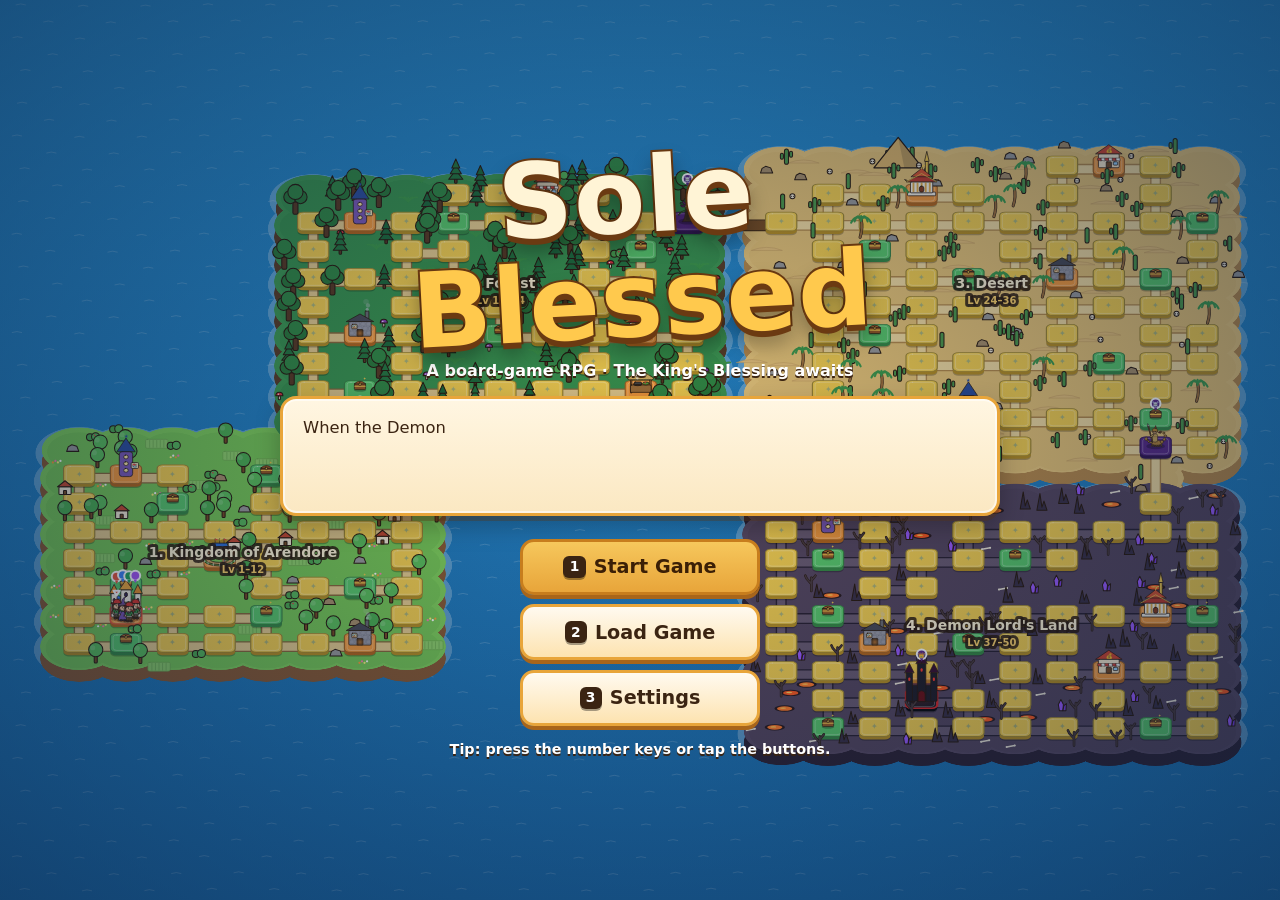
<file: index.html>
<!doctype html>
<html lang="en">
<head>
  <meta charset="utf-8">
  <meta name="viewport" content="width=device-width, initial-scale=1, viewport-fit=cover, user-scalable=no">
  <meta name="theme-color" content="#1d6fb0">
  <meta name="description" content="Sole Blessed — a turn-based board game RPG in the browser. Four heroes race to earn the King's Blessing.">
  <title>Sole Blessed</title>
  <link rel="icon" href="data:image/svg+xml,%3Csvg xmlns='http://www.w3.org/2000/svg' viewBox='0 0 64 64'%3E%3Crect x='6' y='6' width='52' height='52' rx='14' fill='%23f59a3c' stroke='%238a4b12' stroke-width='5'/%3E%3Cpath d='M32 14l5 11 12 1-9 8 3 12-11-6-11 6 3-12-9-8 12-1z' fill='%23fff4dc'/%3E%3C/svg%3E">
  <link rel="stylesheet" href="css/style.css">
</head>
<body data-scene="title">
  <canvas id="stage"></canvas>

  <section id="screen-title" class="screen"></section>
  <section id="screen-create" class="screen"></section>
  <section id="screen-results" class="screen"></section>

  <div id="hud"></div>
  <div id="move-hud"></div>
  <div id="battle-hud"></div>
  <div id="dice-layer"></div>
  <div id="banner"></div>
  <div id="turn-label"></div>

  <div id="dialogue">
    <img id="dlg-portrait" alt="">
    <div class="dlg-box">
      <div id="dlg-name"></div>
      <div id="dlg-text"></div>
      <div class="dlg-hint"><kbd>Enter</kbd> / tap ▶</div>
    </div>
    <button id="dlg-skip" class="btn small dlg-skip" type="button"><kbd>Esc</kbd><span class="lbl">Skip</span></button>
  </div>

  <div id="modal-root"></div>
  <div id="toast-root"></div>

  <noscript><p style="padding:2rem;font:600 1.2rem sans-serif">Sole Blessed needs JavaScript to run.</p></noscript>

  <script src="js/util.js"></script>
  <script src="js/data.js"></script>
  <script src="js/save.js"></script>
  <script src="js/audio.js"></script>
  <script src="js/sprites.js"></script>
  <script src="js/map.js"></script>
  <script src="js/game.js"></script>
  <script src="js/battle.js"></script>
  <script src="js/bot.js"></script>
  <script src="js/ui.js"></script>
  <script src="js/main.js"></script>
</body>
</html>
</file>
<file: css/style.css>
/* Sole Blessed — cartoon UI: cream frames, orange-gold borders, rounded corners. */
:root {
  --cream: #fff6e2;
  --cream-2: #fbe8c2;
  --gold: #e8a53a;
  --gold-2: #f6c75c;
  --gold-d: #a8651a;
  --ink: #3b2412;
  --ink-2: #6e4a2a;
  --red: #d8453a;
  --blue: #3b7ef0;
  --green: #2e9e52;
  --shadow: 0 5px 0 rgba(90, 52, 18, .35), 0 10px 24px rgba(0, 0, 0, .25);
  --r: 16px;
  --font: "Trebuchet MS", "Segoe UI", "Nunito", system-ui, -apple-system, sans-serif;
  --pc: #e8553d;
}
* { box-sizing: border-box; }
html, body { margin: 0; height: 100%; overflow: hidden; background: #1d6fb0; color: var(--ink); font-family: var(--font); -webkit-tap-highlight-color: transparent; }
body { user-select: none; -webkit-user-select: none; touch-action: none; }
input { user-select: text; -webkit-user-select: text; }
#stage { position: fixed; inset: 0; display: block; touch-action: none; }
h1, h2, h3, h4 { margin: .2em 0 .4em; }
p { margin: .4em 0; line-height: 1.4; }
.dim { color: var(--ink-2); opacity: .85; }
.red { color: var(--red); }
.green { color: var(--green); }
.hidden { display: none !important; }

/* ---------------------------------------------------------------- panels & buttons */
.panel {
  background: linear-gradient(180deg, var(--cream), var(--cream-2));
  border: 3px solid var(--gold); border-radius: var(--r);
  box-shadow: var(--shadow), inset 0 0 0 2px rgba(255, 255, 255, .6);
}
kbd {
  display: inline-block; min-width: 1.6em; padding: .05em .4em; margin-right: .45em;
  font: 800 .72em/1.5 var(--font); text-align: center; color: #fff;
  background: #3b2412; border-radius: 6px; box-shadow: 0 2px 0 rgba(0, 0, 0, .35); vertical-align: middle;
}
.btn {
  position: relative; display: inline-flex; align-items: center; justify-content: center; flex-wrap: wrap; gap: .1em;
  padding: .55em 1em; margin: .25em; min-height: 44px;
  font: 800 1rem var(--font); color: var(--ink); cursor: pointer;
  background: linear-gradient(180deg, #fffaf0, #fde3b0); border: 3px solid var(--gold); border-radius: 14px;
  box-shadow: 0 4px 0 var(--gold-d); transition: transform .08s, box-shadow .08s, filter .1s;
}
.btn:hover { filter: brightness(1.05); }
.btn:active { transform: translateY(3px); box-shadow: 0 1px 0 var(--gold-d); }
.btn.primary { background: linear-gradient(180deg, var(--gold-2), var(--gold)); border-color: #c77d1d; color: #3b1f06; }
.btn.danger { background: linear-gradient(180deg, #ffd9d2, #f4a497); border-color: #c3473a; box-shadow: 0 4px 0 #8f2d22; }
.btn.small { padding: .35em .7em; min-height: 36px; font-size: .88rem; }
.btn.big { font-size: 1.2rem; padding: .7em 1.6em; min-width: 240px; }
.btn.on { background: linear-gradient(180deg, #ffe58a, #f6b93b); border-color: #b86a12; box-shadow: 0 4px 0 #8a4b12, inset 0 0 0 2px #fff6; }
.btn.focus { outline: 4px solid #fff; outline-offset: 2px; }
.btn.disabled { filter: grayscale(1); opacity: .55; cursor: not-allowed; box-shadow: 0 4px 0 #8a8a8a; }
.btn .why { display: block; width: 100%; font: 600 .72rem var(--font); color: var(--red); opacity: 1; filter: none; }
.btn .lbl small { font-weight: 600; opacity: .8; }

/* ---------------------------------------------------------------- screens */
.screen { position: fixed; inset: 0; display: none; align-items: center; justify-content: center; padding: 16px; z-index: 20; overflow: auto; }
.screen.show { display: flex; }
#screen-title { background: radial-gradient(ellipse at center, rgba(0, 0, 0, .05), rgba(10, 30, 60, .55)); }
.title-wrap { text-align: center; max-width: 720px; width: 100%; }
.logo { margin: 0; font: 900 clamp(3rem, 11vw, 6.5rem)/1 var(--font); letter-spacing: 1px; transform: rotate(-3deg); }
.logo span { display: inline-block; color: #fff4d6; -webkit-text-stroke: 4px #6b3a12; paint-order: stroke fill; text-shadow: 0 6px 0 #6b3a12, 0 12px 20px rgba(0, 0, 0, .4); animation: bob 3s ease-in-out infinite; }
.logo .l1 { margin-right: .22em; }
.logo .l2 { color: #ffc94d; animation-delay: .4s; }
@keyframes bob { 50% { transform: translateY(-6px); } }
.tagline { margin: .6em 0 1em; font-weight: 800; color: #fff; text-shadow: 0 2px 0 #3b2412; }
.cinematic { position: relative; text-align: left; padding: 18px 20px 14px; margin: 0 auto 18px; min-height: 120px; }
.cine-label { position: absolute; top: -14px; left: 16px; background: var(--gold); color: #fff; font-weight: 900; padding: 2px 10px; border-radius: 10px; font-size: .85rem; }
.cinematic-text { margin: 0; font-size: 1.02rem; cursor: pointer; }
.title-menu { display: flex; flex-direction: column; align-items: center; }
.records { margin-top: 10px; color: #fff; font-weight: 700; text-shadow: 0 2px 0 #3b2412; font-size: .9rem; }

#screen-create { background: rgba(10, 30, 60, .55); align-items: flex-start; }
.create-wrap { width: min(1100px, 100%); padding: 18px; margin: auto; }
.create-wrap h2 { text-align: center; font-size: 1.8rem; }
.create-grid { display: grid; grid-template-columns: 1fr 220px; gap: 18px; }
.create-form label { display: block; font-weight: 900; margin: 10px 0 4px; }
.create-form .row { display: flex; align-items: center; gap: 6px; }
input[type=text] { flex: 1; font: 700 1.1rem var(--font); padding: .6em .8em; border: 3px solid var(--gold); border-radius: 12px; background: #fff; color: var(--ink); min-width: 0; }
input[type=text]:focus { outline: 3px solid var(--gold-2); }
.seg { display: flex; flex-wrap: wrap; align-items: center; gap: 2px; }
.seg-label { font-weight: 800; margin-right: 6px; min-width: 52px; }
.class-cards { display: grid; grid-template-columns: repeat(3, 1fr); gap: 10px; }
.class-card { position: relative; text-align: center; padding: 10px; border: 3px solid var(--gold); border-radius: 14px; background: #fffaf0; cursor: pointer; box-shadow: 0 4px 0 var(--gold-d); transition: transform .1s; }
.class-card:hover { transform: translateY(-2px); }
.class-card.on { background: linear-gradient(180deg, #fff1b8, #ffd66b); border-color: #b86a12; transform: translateY(-3px); }
.class-card img { width: 84px; height: 84px; border-radius: 50%; border: 3px solid var(--gold); }
.class-card b { display: block; margin: 4px 0; }
.cc-key { position: absolute; top: 6px; left: 6px; }
.cc-line { font-size: .8rem; text-align: left; margin-top: 4px; line-height: 1.3; }
.rules { display: flex; flex-direction: column; gap: 2px; }
.rules-note { font-size: .82rem; color: var(--ink-2); padding-left: 4px; }
.create-preview { display: flex; flex-direction: column; align-items: center; justify-content: center; }
.big-portrait { width: 180px; height: 180px; border-radius: 50%; border: 5px solid var(--gold); box-shadow: var(--shadow); }
.pv-name { margin-top: 10px; font: 900 1.4rem var(--font); }
.create-foot { display: flex; align-items: center; justify-content: flex-end; gap: 8px; margin-top: 14px; flex-wrap: wrap; }
.create-why { flex: 1; font-weight: 700; color: var(--ink-2); }
.rivals { display: grid; gap: 8px; }
.rival { display: flex; align-items: center; gap: 10px; background: #fffaf0; border: 2px solid var(--gold); border-radius: 12px; padding: 6px 10px; }
.portrait { width: 56px; height: 56px; border-radius: 50%; border: 3px solid var(--gold); background: #fff; flex: none; }
.portrait.big { width: 110px; height: 110px; }

/* ---------------------------------------------------------------- modal */
#modal-root { position: fixed; inset: 0; pointer-events: none; z-index: 60; }
.overlay { position: absolute; inset: 0; display: flex; align-items: center; justify-content: center; padding: 16px; background: rgba(12, 8, 4, .58); pointer-events: auto; animation: fadein .15s; }
.overlay.clear { background: rgba(12, 8, 4, .2); }
.overlay.out { opacity: 0; transition: opacity .15s; }
@keyframes fadein { from { opacity: 0; } }
.modal {
  width: min(520px, 100%); max-height: calc(100vh - 32px); display: flex; flex-direction: column;
  background: linear-gradient(180deg, var(--cream), var(--cream-2)); border: 4px solid var(--gold); border-radius: 20px;
  box-shadow: var(--shadow); animation: pop .18s cubic-bezier(.2, 1.4, .5, 1);
}
.modal.wide { width: min(940px, 100%); }
@keyframes pop { from { transform: scale(.85); opacity: 0; } }
.modal-title { display: flex; align-items: center; justify-content: space-between; gap: 8px; padding: 10px 14px; font: 900 1.25rem var(--font); background: linear-gradient(180deg, var(--gold-2), var(--gold)); color: #3b1f06; border-radius: 15px 15px 0 0; }
.modal-title .x { border: 0; background: rgba(255, 255, 255, .5); border-radius: 10px; width: 36px; height: 36px; font: 900 1rem var(--font); cursor: pointer; color: var(--ink); }
.modal-body { padding: 12px 16px; overflow: auto; }
.modal-btns { display: flex; flex-wrap: wrap; justify-content: center; padding: 4px 10px 12px; }
.modal.pause .modal-btns { flex-direction: column; align-items: stretch; padding: 4px 30px 16px; }
.pause-info { text-align: center; font-weight: 700; }
.modal.announce { width: min(440px, 100%); text-align: center; }
.modal.announce .modal-body p { font-size: 1.08rem; }
.log-list { margin: 0; padding-left: 1.2em; }
.log-list li { margin: 3px 0; }
pre.err { max-height: 180px; overflow: auto; font-size: .72rem; background: #fff; padding: 8px; border-radius: 8px; user-select: text; }
.warn { background: #ffe3c4; border: 2px solid var(--red); border-radius: 10px; padding: 6px 10px; }

/* settings / help / slots */
.settings h3 { margin-top: 14px; }
.set-row { display: flex; align-items: center; gap: 12px; margin: 8px 0; }
.set-row label { width: 140px; font-weight: 800; }
.set-row input[type=range] { flex: 1; accent-color: var(--gold); }
.set-row output { width: 48px; text-align: right; font-weight: 800; }
table.keys { width: 100%; border-collapse: collapse; font-size: .9rem; }
table.keys th { text-align: left; white-space: nowrap; padding: 5px 10px 5px 0; vertical-align: top; }
table.keys td { padding: 5px 0; }
table.keys tr + tr { border-top: 1px dashed var(--gold); }
.help-item { margin-bottom: 8px; }
.help-item p { margin: 2px 0 0; font-size: .92rem; }
.slots { display: grid; gap: 8px; }
.slot { display: flex; align-items: center; justify-content: space-between; gap: 8px; padding: 8px; background: #fffaf0; border: 2px solid var(--gold); border-radius: 14px; flex-wrap: wrap; }
.slot.auto { border-style: dashed; }
.slot-info { display: flex; align-items: center; gap: 10px; }
.slot-info.empty { color: var(--ink-2); flex-direction: column; align-items: flex-start; }
.slot-info small { color: var(--ink-2); }
.slot-actions { display: flex; flex-wrap: wrap; }

/* ---------------------------------------------------------------- HUD */
#hud, #move-hud { position: fixed; inset: 0; pointer-events: none; z-index: 10; display: none; }
#hud.show, #move-hud.show { display: block; }
body[data-scene="battle"] #hud, body[data-scene="battle"] #move-hud { display: none; }
#hud > *, #move-hud > * { pointer-events: auto; }
#hud-day { position: absolute; top: 10px; left: 10px; display: flex; align-items: center; gap: 6px; padding: 4px 6px 4px 14px; }
.day-label { font: 800 1.1rem var(--font); white-space: nowrap; }
.day-label b { font-size: 1.4rem; color: #c0501a; }
#hud-active { position: absolute; top: 10px; right: 10px; display: flex; gap: 12px; align-items: center; padding: 14px 16px 14px 12px; width: min(390px, 64vw); cursor: pointer; border-color: var(--pc); }
#hud-active .portrait { width: 84px; height: 84px; border-color: var(--pc); }
.act-body { flex: 1; min-width: 0; }
.act-top { display: flex; align-items: center; gap: 6px; font-size: 1.25rem; }
.act-top b { overflow: hidden; text-overflow: ellipsis; white-space: nowrap; }
.lv { display: inline-block; background: #3b2412; color: #ffd36a; font: 900 .75rem var(--font); padding: 2px 6px; border-radius: 8px; }
.act-class { font-size: .9rem; color: var(--ink-2); font-weight: 700; }
.act-row { font-size: .95rem; font-weight: 700; }
#hud-active .hpbar { height: 20px; }
#hud-active .hpbar span { line-height: 16px; font-size: .78rem; }
#hud-active .lv { font-size: .85rem; }
.act-row.stats { color: var(--ink-2); white-space: nowrap; font-size: .88rem; }
#hud-side { position: absolute; left: 10px; top: 50%; transform: translateY(-50%); display: flex; flex-direction: column; gap: 10px; }
.side-btn {
  position: relative; width: 70px; height: 70px; border-radius: 50%; cursor: pointer;
  background: radial-gradient(circle at 35% 30%, #fffaf0, #fbd98f); border: 4px solid var(--gold); box-shadow: 0 5px 0 var(--gold-d);
  display: flex; flex-direction: column; align-items: center; justify-content: center; font-family: var(--font); color: var(--ink); padding: 0;
}
.side-btn:active { transform: translateY(3px); box-shadow: 0 2px 0 var(--gold-d); }
.side-btn .ico { font-size: 1.5rem; line-height: 1; }
.side-btn kbd { position: absolute; top: -6px; right: -8px; margin: 0; }
.side-btn small { font: 800 .6rem var(--font); margin-top: 2px; }
.side-btn.disabled { filter: grayscale(1); opacity: .5; cursor: not-allowed; }
#hud-others { position: absolute; bottom: 10px; left: 50%; transform: translateX(-50%); display: flex; gap: 8px; max-width: calc(100vw - 20px); }
.other { display: flex; align-items: center; gap: 6px; padding: 5px 10px 5px 5px; width: 190px; cursor: pointer; border-color: var(--pc); }
.other .portrait { width: 46px; height: 46px; border-color: var(--pc); }
.other > div { flex: 1; min-width: 0; }
.o-name { font-weight: 800; font-size: .85rem; white-space: nowrap; overflow: hidden; text-overflow: ellipsis; }
.o-row { font-size: .78rem; font-weight: 700; }
#hud-bl { position: absolute; left: 10px; bottom: 96px; display: flex; flex-direction: column; align-items: flex-start; gap: 4px; max-width: 340px; }
#hud-log { display: flex; flex-direction: column; gap: 3px; }
.log-line { font: 700 .78rem var(--font); color: #fff; background: rgba(40, 22, 8, .62); padding: 3px 8px; border-radius: 8px; animation: fadein .3s; }
.log-line:not(:nth-last-child(-n+2)) { opacity: .65; }
#hud-skip { position: absolute; right: 10px; bottom: 64px; display: none; font: 800 .85rem var(--font); color: #fff; background: rgba(40, 22, 8, .7); padding: 5px 10px; border-radius: 10px; }
#hud-skip.show { display: block; }
.hpbar { position: relative; height: 16px; background: #5a3a22; border: 2px solid #3b2412; border-radius: 10px; overflow: hidden; margin-top: 3px; }
.hpbar .fill { position: absolute; inset: 0 auto 0 0; background: linear-gradient(180deg, #7ee06a, #37a83d); transition: width .6s ease; }
.hpbar .fill.low { background: linear-gradient(180deg, #ff8a7a, #d8352b); }
.hpbar span { position: relative; display: block; text-align: center; font: 900 .68rem/12px var(--font); color: #fff; text-shadow: 0 1px 0 #000; }
.hpbar.mini { height: 9px; border-width: 1.5px; }
#turn-label {
  position: fixed; right: 10px; bottom: 10px; z-index: 11; display: none;
  font: 900 1.05rem var(--font); color: #fff; padding: 8px 16px; border-radius: 14px;
  background: var(--pc); border: 3px solid #fff; box-shadow: var(--shadow);
}
#turn-label.show { display: block; }
#banner { position: fixed; left: 0; right: 0; top: 30%; z-index: 30; pointer-events: none; display: flex; justify-content: center; opacity: 0; }
#banner.show { animation: banner 1.6s ease forwards; }
.banner-text { font: 900 clamp(1.6rem, 6vw, 3rem) var(--font); color: #fff; padding: 10px 40px; background: var(--pc, #e8a53a); border: 4px solid #fff; border-radius: 20px; box-shadow: var(--shadow); text-align: center; -webkit-text-stroke: 1px rgba(0, 0, 0, .25); }
.banner-text small { display: block; font-size: 1rem; }
@keyframes banner { 0% { opacity: 0; transform: scale(.6); } 15% { opacity: 1; transform: scale(1.05); } 25% { transform: scale(1); } 80% { opacity: 1; } 100% { opacity: 0; transform: translateY(-20px); } }
#toast-root { position: fixed; top: 70px; left: 50%; transform: translateX(-50%); z-index: 80; display: flex; flex-direction: column; align-items: center; gap: 6px; pointer-events: none; width: min(560px, 92vw); }
.toast { font: 800 .92rem var(--font); background: var(--cream); border: 3px solid var(--gold); border-radius: 12px; padding: 7px 14px; box-shadow: var(--shadow); animation: pop .2s; text-align: center; }
.toast.good { border-color: var(--green); }
.toast.bad { border-color: var(--red); }
.toast.info { border-color: var(--blue); }
.toast.out { opacity: 0; transform: translateY(-8px); transition: all .4s; }

/* dice */
#dice-layer { position: fixed; inset: 0; z-index: 40; display: none; align-items: center; justify-content: center; background: rgba(0, 0, 0, .25); }
#dice-layer.show { display: flex; }
.dice-box { text-align: center; padding: 16px 26px; background: linear-gradient(180deg, var(--cream), var(--cream-2)); border: 4px solid var(--gold); border-radius: 22px; box-shadow: var(--shadow); }
.dice-title { font: 900 1.1rem var(--font); margin-bottom: 10px; }
.dice-row { display: flex; gap: 14px; justify-content: center; }
.die { width: 84px; height: 84px; display: grid; grid-template: repeat(3, 1fr) / repeat(3, 1fr); padding: 10px; background: #fff; border: 4px solid #3b2412; border-radius: 18px; box-shadow: 0 6px 0 #3b2412; }
.die i { width: 14px; height: 14px; margin: auto; border-radius: 50%; }
.die i.on { background: #3b2412; }
.dice-row.landed .die { animation: land .35s; }
.dice-row.landed .die:first-child i.on { background: var(--red); }
@keyframes land { 50% { transform: scale(1.18) rotate(8deg); } }
.dice-caption { margin-top: 12px; min-height: 44px; display: flex; align-items: center; justify-content: center; gap: 6px; }
.dice-caption .total { font: 900 2.4rem var(--font); color: #c0501a; }

/* movement */
#move-cmds { position: absolute; top: 10px; left: 10px; display: flex; flex-wrap: wrap; padding: 4px; max-width: calc(100vw - 20px); }
#move-bl { position: absolute; left: 10px; bottom: 10px; display: flex; flex-direction: column; align-items: flex-start; gap: 8px; max-width: min(360px, calc(100vw - 20px)); pointer-events: none; }
#move-bl > * { pointer-events: auto; }
#move-left { padding: 10px 14px; min-width: 170px; text-align: center; font-weight: 800; }
#move-hud > #move-left { position: absolute; left: 10px; bottom: 10px; }
.big-num { font: 900 2.6rem/1 var(--font); color: #c0501a; }
#move-info { padding: 8px 14px; display: none; max-width: 100%; }
#move-info.show { display: block; }
#dpad { position: absolute; right: 14px; bottom: 70px; width: 150px; height: 150px; display: none; }
.dp { position: absolute; width: 50px; height: 50px; font-size: 1.2rem; border-radius: 12px; border: 3px solid var(--gold); background: #fffaf0cc; box-shadow: 0 3px 0 var(--gold-d); color: var(--ink); }
.dp-W { left: 50px; top: 0; } .dp-A { left: 0; top: 50px; } .dp-D { right: 0; top: 50px; } .dp-S { left: 50px; bottom: 0; }
@media (pointer: coarse) { #dpad { display: block; } #move-bl { max-width: calc(100vw - 186px); } }

/* status */
.st-head { display: flex; gap: 14px; align-items: center; }
.st-head > div { flex: 1; }
.st-head h3 { margin: 0; }
.xp { display: flex; align-items: center; gap: 8px; margin: 4px 0; }
.xpbar { flex: 1; height: 10px; background: #e6d2a4; border-radius: 6px; overflow: hidden; border: 2px solid var(--gold-d); }
.xpbar i { display: block; height: 100%; background: linear-gradient(90deg, #6fc3ff, #3b7ef0); }
.xpbar.small { height: 8px; width: 70px; flex: none; }
.st-cols { display: grid; grid-template-columns: 1fr 1.3fr; gap: 16px; margin-top: 10px; }
.st-cols h4 { border-bottom: 2px dashed var(--gold); padding-bottom: 2px; }
.stats { display: grid; grid-template-columns: 1fr 1fr; gap: 6px; }
.stat { display: flex; align-items: baseline; gap: 6px; background: #fffaf0; border: 2px solid var(--gold); border-radius: 10px; padding: 4px 8px; }
.stat .sk { font-weight: 900; color: var(--ink-2); width: 26px; }
.stat b { font-size: 1.2rem; }
.stat small { font-size: .7rem; color: var(--ink-2); }
.eq { display: flex; align-items: center; gap: 8px; padding: 4px 0; }
.eq > span { font-size: 1.4rem; }
.eq small { display: block; color: var(--ink-2); }
.eq.empty { color: var(--ink-2); }
.passive { background: #eaf7e6; border: 2px solid var(--green); border-radius: 10px; padding: 5px 8px; margin-bottom: 6px; }
.passive small, .move-row small { display: block; font-size: .78rem; }
.move-row { display: flex; align-items: center; gap: 8px; padding: 5px 0; border-bottom: 1px dashed #e0c48a; }
.move-row > div { flex: 1; }
.cdb { font: 900 .75rem var(--font); padding: 2px 8px; border-radius: 8px; color: #fff; }
.cdb.ready { background: var(--green); }
.cdb.wait { background: #888; }
.jobs { display: grid; gap: 4px; }
.job { display: flex; align-items: center; gap: 8px; font-size: .82rem; font-weight: 700; }
.job > span { width: 110px; }
.job.cur { color: #c0501a; }

/* class change */
.cls-wrap { display: grid; grid-template-columns: 1.3fr 1fr; gap: 14px; }
.cls-grid { display: flex; flex-direction: column; gap: 8px; }
.cls-row { display: flex; align-items: center; gap: 6px; }
.cls-row.off { border-top: 2px dashed var(--gold); padding-top: 8px; }
.cls-card { position: relative; width: 104px; text-align: center; padding: 6px 4px; border: 3px solid #d9c49a; border-radius: 12px; background: #fffaf0; cursor: pointer; }
.cls-card img { width: 52px; height: 52px; border-radius: 50%; }
.cls-card b { display: block; font-size: .78rem; }
.cls-card small { font-size: .7rem; color: var(--ink-2); }
.cls-card.current { border-color: #e0a100; box-shadow: 0 0 0 3px #ffd36a; }
.cls-card.on { background: #fff1b8; transform: translateY(-2px); }
.cls-card.locked { filter: grayscale(1); opacity: .6; }
.cls-card .star { position: absolute; top: 2px; right: 6px; color: #e0a100; font-size: 1.1rem; }
.cls-card .lock { position: absolute; top: 2px; left: 6px; }
.arrow { font-weight: 900; color: var(--gold-d); }
.cls-detail { background: #fffaf0; border: 2px solid var(--gold); border-radius: 14px; padding: 10px; text-align: center; }
.cls-detail p { text-align: left; font-size: .9rem; }

/* inventory & shop */
.tabs { display: flex; flex-wrap: wrap; align-items: center; margin-bottom: 8px; }
.wallet { margin-left: auto; font-weight: 900; font-size: 1.1rem; }
.inv-main, .shop-main { display: grid; grid-template-columns: 1.2fr 1fr; gap: 14px; }
.inv-grid { display: grid; grid-template-columns: repeat(3, 1fr); gap: 8px; }
.slotc { aspect-ratio: 1; display: flex; flex-direction: column; align-items: center; justify-content: center; border: 3px solid var(--gold); border-radius: 14px; background: #fffaf0; cursor: pointer; text-align: center; padding: 4px; }
.slotc .ico { font-size: 2rem; }
.slotc small { font-size: .72rem; font-weight: 700; }
.slotc.on { background: #fff1b8; border-color: #b86a12; }
.slotc.empty { opacity: .45; }
.quest { margin-top: 10px; font-size: .88rem; }
.inv-detail, .shop-detail { background: #fffaf0; border: 2px solid var(--gold); border-radius: 14px; padding: 10px; text-align: center; }
.big-ico { font-size: 3rem; }
.shop-list { display: flex; flex-direction: column; gap: 6px; }
.shop-row { display: flex; align-items: center; gap: 8px; padding: 8px 10px; border: 2px solid var(--gold); border-radius: 12px; background: #fffaf0; cursor: pointer; font-weight: 700; }
.shop-row.on { background: #fff1b8; border-color: #b86a12; }
.shop-row .ico { font-size: 1.4rem; }
.shop-row .nm { flex: 1; }
.pr.red { color: var(--red); }
.cmp-row { display: flex; flex-wrap: wrap; align-items: center; gap: 6px; justify-content: center; margin: 6px 0; }
.cmp { font-weight: 900; padding: 2px 6px; border-radius: 8px; background: #eee; }
.cmp.up { background: #dff5d8; color: var(--green); }
.cmp.down { background: #ffe0dc; color: var(--red); }

/* horses & level up */
.horse-list { display: grid; grid-template-columns: repeat(2, 1fr); gap: 6px; margin: 10px 0; }
.horse { display: flex; align-items: center; gap: 8px; padding: 8px; border: 2px solid var(--gold); border-radius: 12px; background: #fffaf0; cursor: pointer; font-weight: 800; }
.horse.on { background: #fff1b8; border-color: #b86a12; }
.hc { width: 18px; height: 18px; border-radius: 50%; border: 2px solid #3b2412; }
canvas.race { width: 100%; height: auto; border-radius: 12px; border: 3px solid var(--gold); display: block; }
.race-res { text-align: center; font-weight: 800; margin-top: 8px; font-size: 1.1rem; }
.lu-head { display: flex; gap: 12px; align-items: center; }
.lu-left { font-weight: 800; margin: 6px 0; }
.lu-left b { font-size: 1.3rem; color: #c0501a; }
.lu-row { display: grid; grid-template-columns: 40px 1fr auto 30px auto; align-items: center; gap: 6px; padding: 2px 6px; border-radius: 10px; }
.lu-row.on { background: #fff1b8; }
.lu-row .sk { font-weight: 900; }
.lu-row b { text-align: center; font-size: 1.2rem; }

/* ---------------------------------------------------------------- dialogue */
#dialogue { position: fixed; left: 50%; bottom: 16px; transform: translateX(-50%); z-index: 70; width: min(860px, calc(100vw - 20px)); display: none; align-items: flex-end; gap: 10px; cursor: pointer; }
#dialogue.show { display: flex; animation: pop .2s; }
#dlg-portrait { width: 110px; height: 110px; border-radius: 20px; border: 4px solid var(--gold); background: #fff; box-shadow: var(--shadow); flex: none; }
.dlg-box { position: relative; flex: 1; min-height: 110px; padding: 20px 18px 26px; background: linear-gradient(180deg, var(--cream), var(--cream-2)); border: 4px solid var(--gold); border-radius: 20px; box-shadow: var(--shadow); }
#dlg-name { position: absolute; top: -16px; left: 16px; background: var(--gold); color: #fff; font: 900 1rem var(--font); padding: 3px 12px; border-radius: 10px; border: 2px solid #fff; }
#dlg-text { font: 700 1.08rem/1.45 var(--font); }
.dlg-hint { position: absolute; right: 14px; bottom: 6px; font: 800 .75rem var(--font); color: var(--ink-2); animation: blink 1s infinite; }
@keyframes blink { 50% { opacity: .3; } }
.dlg-skip { position: absolute; top: -52px; right: 0; }

/* ---------------------------------------------------------------- battle HUD */
#battle-hud { position: fixed; inset: 0; z-index: 12; display: none; pointer-events: none; }
#battle-hud.show { display: block; }
#battle-hud > * { pointer-events: auto; }
.bh-top { position: absolute; top: 8px; left: 8px; right: 8px; display: grid; grid-template-columns: minmax(0, 1fr) auto minmax(0, 1fr); gap: 8px; align-items: start; pointer-events: none; }
.bh-side { min-width: 0; padding: 8px 12px 10px; background: linear-gradient(180deg, var(--cream), var(--cream-2)); border: 3px solid var(--gold); border-radius: 16px; box-shadow: var(--shadow); }
.bh-head { display: flex; align-items: center; gap: 8px; min-width: 0; margin-bottom: 6px; }
.bh-side.R .bh-head { flex-direction: row-reverse; }
.lv-badge { flex: none; width: 36px; height: 36px; border-radius: 50%; background: radial-gradient(circle at 35% 30%, #ffe58a, #e0a100); border: 3px solid #8a4b12; display: flex; align-items: center; justify-content: center; font: 900 .95rem var(--font); color: #3b1f06; }
.bh-name { flex: 1; min-width: 0; font: 900 1rem var(--font); white-space: nowrap; overflow: hidden; text-overflow: ellipsis; }
.bh-side.R .bh-name { text-align: right; }
.bh-side .hpbar { height: 18px; }
.bh-side .hpbar span { line-height: 14px; font-size: .75rem; }
.bh-vs { text-align: center; }
.vs-star {
  width: 70px; height: 70px; margin: 0 auto; display: flex; align-items: center; justify-content: center;
  font: 900 1.5rem var(--font); color: #fff; -webkit-text-stroke: 1.5px #6b1a0a; background: #ffb52e;
  clip-path: polygon(50% 0, 61% 30%, 95% 20%, 72% 48%, 100% 70%, 64% 70%, 58% 100%, 44% 74%, 12% 92%, 28% 62%, 0 42%, 32% 36%, 22% 6%, 45% 28%);
  filter: drop-shadow(0 3px 0 #8a4b12);
}
.bh-round { font: 900 .85rem var(--font); color: #fff; background: rgba(40, 22, 8, .7); border-radius: 10px; padding: 2px 8px; margin-top: 4px; white-space: nowrap; }
.bh-round:empty { display: none; }
.bh-allies { position: absolute; top: 82px; left: 8px; display: flex; flex-direction: column; gap: 4px; }
.ally { display: flex; align-items: center; gap: 6px; background: rgba(255, 246, 226, .9); border: 2px solid var(--gold); border-radius: 12px; padding: 3px 8px 3px 3px; width: 160px; }
.ally img { width: 34px; height: 34px; border-radius: 50%; }
.ally > div { flex: 1; }
.ally-name { font: 800 .75rem var(--font); }
.bh-stats { position: absolute; top: 112px; left: 50%; transform: translateX(-50%); width: min(340px, 60vw); background: rgba(255, 246, 226, .92); border: 3px solid var(--gold); border-radius: 14px; padding: 6px 10px; }
.st-row { display: grid; grid-template-columns: 34px 1fr 30px 1fr 34px; align-items: center; gap: 4px; font: 800 .8rem var(--font); }
.st-row span:last-child { text-align: right; }
.st-row b { text-align: center; }
.st-bar { height: 8px; background: #e6d2a4; border-radius: 6px; overflow: hidden; display: flex; }
.st-bar.L { justify-content: flex-end; }
.st-bar.L i { background: var(--blue); } .st-bar.R i { background: var(--red); }
.st-bar i { display: block; height: 100%; }
.bh-info { position: absolute; top: 194px; left: 50%; transform: translateX(-50%); }
.bh-role { position: absolute; top: 44%; font: 900 1rem var(--font); color: #fff; padding: 3px 12px; border-radius: 10px; border: 2px solid #fff; display: none; }
.bh-role.atk, .bh-role.def { display: block; }
.bh-role.atk { background: var(--red); } .bh-role.def { background: var(--blue); }
.bh-role.L { left: 28%; transform: translateX(-50%); } .bh-role.R { left: 72%; transform: translateX(-50%); }
.bh-label { position: absolute; top: 34%; font: 900 1.05rem var(--font); padding: 5px 14px; border-radius: 12px; background: #fff; border: 3px solid var(--gold); box-shadow: var(--shadow); opacity: 0; transform: translate(-50%, 10px); transition: all .2s; white-space: nowrap; }
.bh-label.L { left: 28%; } .bh-label.R { left: 72%; }
.bh-label.show { opacity: 1; transform: translate(-50%, 0); }
.bh-label.atk { border-color: var(--red); } .bh-label.def { border-color: var(--blue); }
.bh-cmd { position: absolute; bottom: 16px; width: 210px; height: 210px; display: grid; grid-template: repeat(3, 1fr) / repeat(3, 1fr); }
.bh-cmd.L { left: 16px; } .bh-cmd.R { right: 16px; bottom: 64px; transform: scale(.7); transform-origin: bottom right; }
.dia { position: relative; width: 66px; height: 66px; margin: auto; transform: rotate(45deg); border-radius: 14px; border: 3px solid var(--gold); background: linear-gradient(135deg, #fffaf0, #fbd98f); box-shadow: 3px 3px 0 var(--gold-d); cursor: pointer; padding: 0; font-family: var(--font); color: var(--ink); }
.dia > span { position: absolute; inset: 0; transform: rotate(-45deg); display: flex; flex-direction: column; align-items: center; justify-content: center; line-height: 1.05; }
.dia kbd { margin: 0 0 1px; font-size: .62rem; }
.dia em { font-style: normal; font-size: 1.05rem; }
.dia small { font: 800 .58rem var(--font); max-width: 78px; text-align: center; }
.dia .cd { position: absolute; bottom: -12px; font: 900 .65rem var(--font); background: #555; color: #fff; padding: 0 4px; border-radius: 6px; font-style: normal; }
.dia-W { grid-area: 1 / 2; } .dia-A { grid-area: 2 / 1; } .dia-D { grid-area: 2 / 3; } .dia-S { grid-area: 3 / 2; }
.bh-cmd.active .dia:not(.off):hover { filter: brightness(1.08); transform: rotate(45deg) scale(1.06); }
.dia.off { filter: grayscale(1); opacity: .55; cursor: not-allowed; }
.bh-cmd.enemy .dia { background: linear-gradient(135deg, #6b6b6b, #3f3f3f); border-color: #2c2c2c; color: #ddd; box-shadow: 3px 3px 0 #1a1a1a; opacity: .85; filter: none; }
.dia.picked { filter: none; opacity: 1; background: linear-gradient(135deg, #ffe58a, #f6b93b); box-shadow: 0 0 0 4px #fff, 3px 3px 0 var(--gold-d); }
.bh-wait { position: absolute; left: 240px; bottom: 100px; font: 900 1rem var(--font); color: #fff; background: rgba(40, 22, 8, .75); padding: 6px 12px; border-radius: 10px; display: none; }
.bh-wait.show { display: block; }
.bh-summary { position: absolute; left: 50%; bottom: 20px; transform: translateX(-50%); width: min(560px, calc(100vw - 480px)); min-width: 240px; text-align: center; font: 800 .95rem var(--font); background: rgba(255, 246, 226, .95); border: 3px solid var(--gold); border-radius: 14px; padding: 8px 12px; }
.bh-summary:empty { display: none; }
.bh-cards { position: absolute; inset: 0; display: none; flex-direction: column; align-items: center; justify-content: center; background: rgba(0, 0, 0, .35); }
.bh-cards.show { display: flex; }
.cards-title { font: 900 1.2rem var(--font); color: #fff; margin-bottom: 12px; text-shadow: 0 2px 0 #000; }
.cards-row { display: flex; gap: 30px; perspective: 800px; }
.card { position: relative; width: 120px; height: 170px; cursor: pointer; transform-style: preserve-3d; transition: transform .5s; }
.card.sel { transform: translateY(-10px); }
.card.sel .back { box-shadow: 0 0 0 5px #fff, var(--shadow); }
.card.flip { transform: rotateY(180deg); }
.card .back, .card .face { position: absolute; inset: 0; border-radius: 14px; backface-visibility: hidden; display: flex; flex-direction: column; align-items: center; justify-content: center; border: 4px solid var(--gold); box-shadow: var(--shadow); }
.card .back { background: repeating-linear-gradient(45deg, #8a4b12 0 10px, #a85f1a 10px 20px); color: #ffd36a; font: 900 3rem var(--font); }
.card .face { transform: rotateY(180deg); background: #fffaf0; font: 900 1.1rem var(--font); gap: 6px; }
.card .face span { font-size: 2.2rem; }
.card.gold .face { background: linear-gradient(180deg, #fff1b8, #ffc94d); }
.bh-result { position: absolute; inset: 0; display: none; align-items: center; justify-content: center; background: rgba(0, 0, 0, .45); z-index: 2; }
.bh-result.show { display: flex; }
.res-card { width: min(420px, 92vw); text-align: center; padding: 16px; background: linear-gradient(180deg, var(--cream), var(--cream-2)); border: 4px solid var(--gold); border-radius: 20px; box-shadow: var(--shadow); animation: pop .25s; }
.res-card h2 { font-size: 2rem; }
.res-card.good h2 { color: #c0501a; } .res-card.bad h2 { color: var(--red); } .res-card.neutral h2 { color: var(--blue); }
.res-card ul { list-style: none; padding: 0; margin: 8px 0 12px; font-weight: 700; }
.res-card li { padding: 3px 0; border-bottom: 1px dashed #e0c48a; }
.info-list { padding-left: 1.1em; }
.info-list li { margin: 4px 0; }

/* ---------------------------------------------------------------- results */
#screen-results { background: radial-gradient(ellipse at center, rgba(40, 20, 0, .4), rgba(0, 0, 0, .7)); }
.results { width: min(760px, 100%); padding: 20px; text-align: center; }
.results h2 { font-size: 2.2rem; }
.king-line { display: flex; align-items: center; gap: 12px; text-align: left; background: #fffaf0; border: 2px solid var(--gold); border-radius: 14px; padding: 8px 12px; margin: 10px 0; font-weight: 700; font-style: italic; }
.ranking { display: flex; flex-direction: column; gap: 6px; margin: 10px 0; }
.rank-row { display: grid; grid-template-columns: 40px 56px 1fr 70px 100px 60px; align-items: center; gap: 8px; padding: 6px 10px; background: #fffaf0; border: 3px solid var(--pc); border-radius: 14px; font-weight: 800; text-align: left; }
.rank-row.me { background: #fff1b8; }
.rank-row .medal { font-size: 1.6rem; }
.rk-name small { display: block; font-size: .72rem; color: var(--ink-2); }
.winner { font: 900 1.2rem var(--font); }

/* ---------------------------------------------------------------- responsive */
@media (max-width: 820px) {
  .create-grid { grid-template-columns: 1fr; }
  .create-preview { display: none; }
  .class-cards { grid-template-columns: 1fr; }
  .class-card { display: grid; grid-template-columns: 64px 1fr; text-align: left; gap: 0 10px; align-items: center; }
  .class-card img { width: 60px; height: 60px; grid-row: span 4; }
  .cc-key { left: auto; right: 6px; }
  .st-cols, .cls-wrap, .inv-main, .shop-main { grid-template-columns: 1fr; }
  .cls-card { width: 84px; }
  .rank-row { grid-template-columns: 34px 44px 1fr; }
  .rank-row > span:nth-child(n+4) { grid-column: auto; font-size: .85rem; }
  .rank-row .portrait { width: 40px; height: 40px; }
  #hud-bl { bottom: 150px; }
}
@media (max-width: 720px) {
  #hud-day { top: 8px; left: 8px; padding: 2px 2px 2px 8px; gap: 2px; }
  .day-label { font-size: .74rem; }
  .day-label b { font-size: .95rem; }
  #hud-day .btn.small { min-height: 30px; padding: .15em .4em; margin: .15em; }
  #hud-day .pause-btn kbd { display: none; }
  .dl-word { display: block; font-size: .56rem; line-height: 1; letter-spacing: .08em; text-transform: uppercase; color: var(--ink-2); }
  #hud-active { top: 8px; right: 8px; left: 136px; width: auto; padding: 5px 8px 5px 5px; gap: 6px; }
  #hud-active .portrait { width: 44px; height: 44px; }
  .act-row { font-size: .7rem; } .act-class { display: none; }
  #hud-side { top: auto; bottom: 76px; transform: none; gap: 6px; left: 8px; }
  .side-btn { width: 54px; height: 54px; }
  .side-btn .ico { font-size: 1.1rem; }
  .side-btn small { display: none; }
  #hud-others { left: 8px; right: 8px; transform: none; bottom: 8px; gap: 5px; }
  .other { width: auto; flex: 1 1 0; min-width: 0; padding: 4px 6px 4px 4px; }
  .other .portrait { width: 28px; height: 28px; border-width: 2px; }
  .o-name { font-size: .72rem; } .o-name .lv { display: none; } .o-row { font-size: .7rem; }
  #hud-bl { left: auto; right: 8px; bottom: auto; top: 96px; max-width: 58vw; align-items: flex-end; }
  #hud-log { display: none; }
  #hud-skip { bottom: 124px; right: 8px; font-size: .75rem; }
  #turn-label { bottom: 76px; right: 8px; font-size: .82rem; padding: 4px 10px; }
  #toast-root { top: 128px; }
  #move-cmds .btn.small { min-height: 34px; padding: .25em .5em; font-size: .8rem; margin: .15em; }
  #dpad { bottom: 120px; right: 8px; }
  .bh-cmd { width: 170px; height: 170px; bottom: 10px; }
  .bh-cmd.L { left: 6px; }
  .dia { width: 54px; height: 54px; }
  .dia small { font-size: .5rem; }
  .bh-cmd.R { display: none; }
  .bh-summary { left: auto; right: 8px; transform: none; width: calc(100vw - 190px); min-width: 0; bottom: 118px; font-size: .8rem; }
  .bh-stats { top: 96px; width: 70vw; }
  .bh-info { top: 170px; }
  .bh-allies { top: 170px; }
  .bh-top { gap: 6px; left: 6px; right: 6px; }
  .bh-side { padding: 6px 8px 8px; border-radius: 12px; }
  .bh-head { gap: 5px; margin-bottom: 5px; }
  .lv-badge { width: 26px; height: 26px; border-width: 2px; font-size: .72rem; }
  .bh-name { font-size: .78rem; }
  .bh-side .hpbar { height: 16px; }
  .bh-side .hpbar span { line-height: 12px; font-size: .66rem; }
  .vs-star { width: 48px; height: 48px; font-size: 1rem; }
  .bh-wait { left: 50%; transform: translateX(-50%); bottom: 190px; }
  .card { width: 96px; height: 136px; }
  #dlg-portrait { width: 64px; height: 64px; }
  .dlg-box { padding: 16px 12px 22px; }
  #dlg-text { font-size: .95rem; }
  .btn.big { min-width: 200px; }
  .die { width: 64px; height: 64px; padding: 7px; }
  .die i { width: 11px; height: 11px; }
  #move-left { min-width: 130px; padding: 6px 10px; }
  .big-num { font-size: 2rem; }
}
@media (max-height: 520px) {
  #hud-side { top: 60px; transform: none; bottom: auto; flex-direction: row; left: 10px; }
  .side-btn { width: 48px; height: 48px; }
  .side-btn small { display: none; }
  .bh-cmd { transform: scale(.75); transform-origin: bottom left; }
  .bh-stats, .bh-info { display: none; }
}

/* ---------------------------------------------------------------- v2 additions */
.side-btn .badge { position: absolute; bottom: -4px; right: -6px; min-width: 22px; height: 22px; padding: 0 5px; border-radius: 11px; background: var(--red); color: #fff; font: 900 .72rem/22px var(--font); font-style: normal; border: 2px solid #fff; }
#hud-request { position: absolute; top: 10px; left: 50%; transform: translateX(-50%); display: none; align-items: center; gap: 8px; max-width: min(460px, calc(100vw - 640px)); padding: 6px 12px; font-size: .85rem; cursor: pointer; }
#hud-request.show { display: flex; }
#hud-request .rq-ico { font-size: 1.4rem; }
#hud-request small { color: var(--ink-2); font-weight: 700; }
.rq-big { font: 900 1.2rem var(--font); }
.hint { margin-top: 10px; padding: 6px 10px; border-radius: 10px; background: #fff1b8; font-weight: 700; font-size: .85rem; }
.modal.place-menu .modal-btns { flex-direction: column; align-items: stretch; padding: 4px 24px 16px; }
.pose-line { font-weight: 800; font-style: italic; color: #c0501a; margin: 0 0 6px; }
.share-row { display: flex; justify-content: center; flex-wrap: wrap; }
.bh-info { left: calc(50% - 40px); }
/* Adventure log: a clipboard in the middle of the screen */
.modal.ledger { width: min(600px, 100%); background: none; border: 0; box-shadow: none; }
.modal.ledger .modal-body { padding: 0; overflow: visible; }
.modal.ledger .modal-btns { padding-top: 10px; }
.clipboard { position: relative; background: linear-gradient(180deg, #b87a3e, #8e5a28); border: 4px solid #5a3818; border-radius: 22px; padding: 46px 16px 16px; box-shadow: var(--shadow); }
.clip { position: absolute; top: -18px; left: 50%; transform: translateX(-50%); width: 150px; height: 44px; border-radius: 12px 12px 18px 18px; background: linear-gradient(180deg, #d8dde3, #9aa3ad); border: 3px solid #5a6570; box-shadow: 0 4px 0 rgba(0,0,0,.25); }
.clip::after { content: ''; position: absolute; top: 8px; left: 50%; transform: translateX(-50%); width: 44px; height: 14px; border-radius: 8px; background: #5a6570; }
.lg-title { position: absolute; top: 12px; left: 0; right: 0; text-align: center; font: 900 1.1rem var(--font); color: #fff4d6; text-shadow: 0 2px 0 #3b2412; }
.lg-paper { max-height: min(60vh, 520px); overflow-y: auto; background: repeating-linear-gradient(180deg, #fffdf6 0 43px, #e7dcc4 43px 44px); border-radius: 8px; padding: 6px 10px; box-shadow: inset 0 0 0 2px #e7dcc4; }
.lg-day { position: sticky; top: -6px; z-index: 1; margin: 6px -10px 2px; padding: 3px 12px; background: #f6c75c; color: #3b1f06; font: 900 .8rem var(--font); border-bottom: 2px solid #c77d1d; }
.lg-row { display: grid; grid-template-columns: 38px 1fr 32px; align-items: center; gap: 10px; min-height: 44px; padding: 3px 0; }
.lg-av { width: 34px; height: 34px; border-radius: 50%; border: 2px solid var(--gold); background: #fff; }
.lg-text { font: 700 .88rem/1.25 var(--font); color: var(--ink); }
.lg-ico { font-size: 1.3rem; text-align: center; }
@media (max-width: 1100px) { #hud-request { top: 118px; left: 10px; transform: none; max-width: calc(100vw - 20px); } }
@media (max-width: 720px) {
  #hud-active { padding: 6px 8px 6px 6px; gap: 6px; }
  #hud-active .portrait { width: 52px; height: 52px; }
  .act-top { font-size: 1rem; }
  #hud-active .act-row { font-size: .7rem; white-space: nowrap; overflow: hidden; text-overflow: ellipsis; }
  #hud-active .hpbar { height: 14px; }
  #hud-active .hpbar span { line-height: 10px; font-size: .62rem; }
  #hud-request { top: 118px; left: 8px; right: 8px; font-size: .74rem; }
  #hud-bl { top: 164px; }
}
</file>
